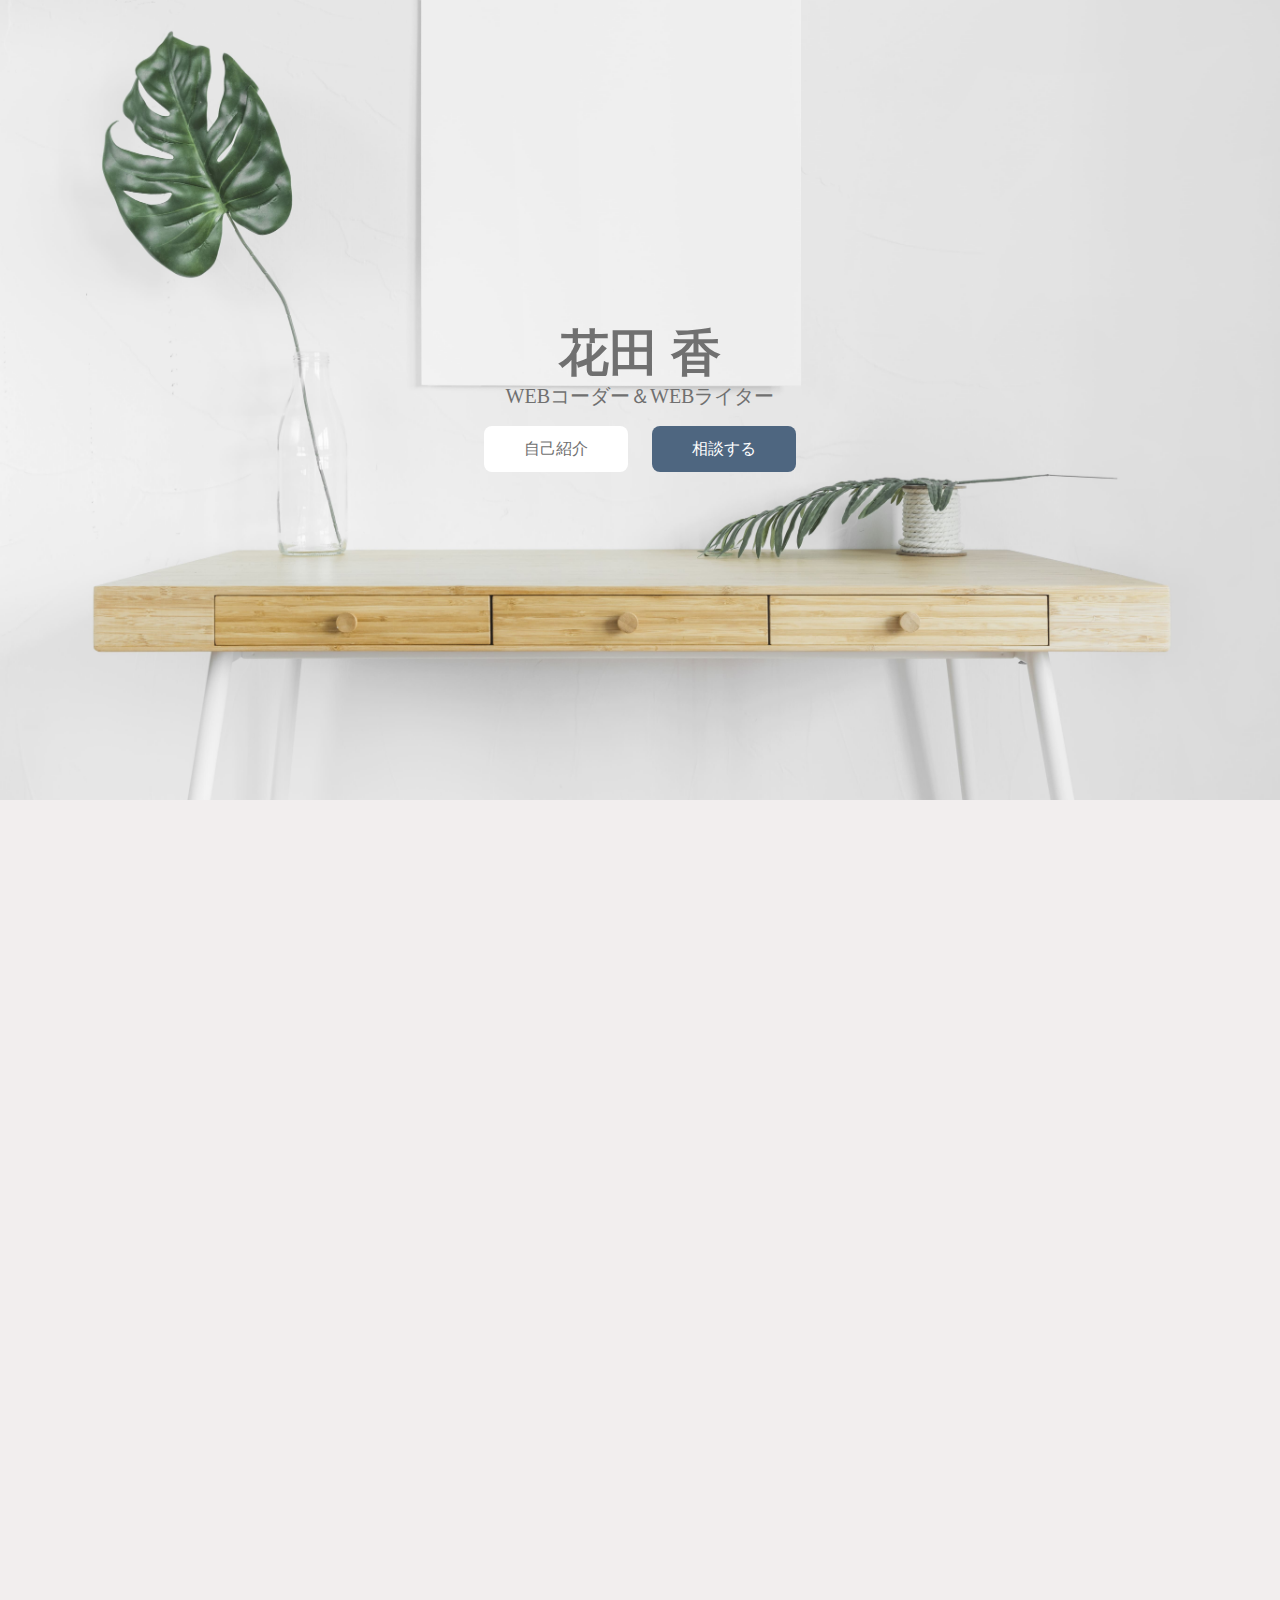
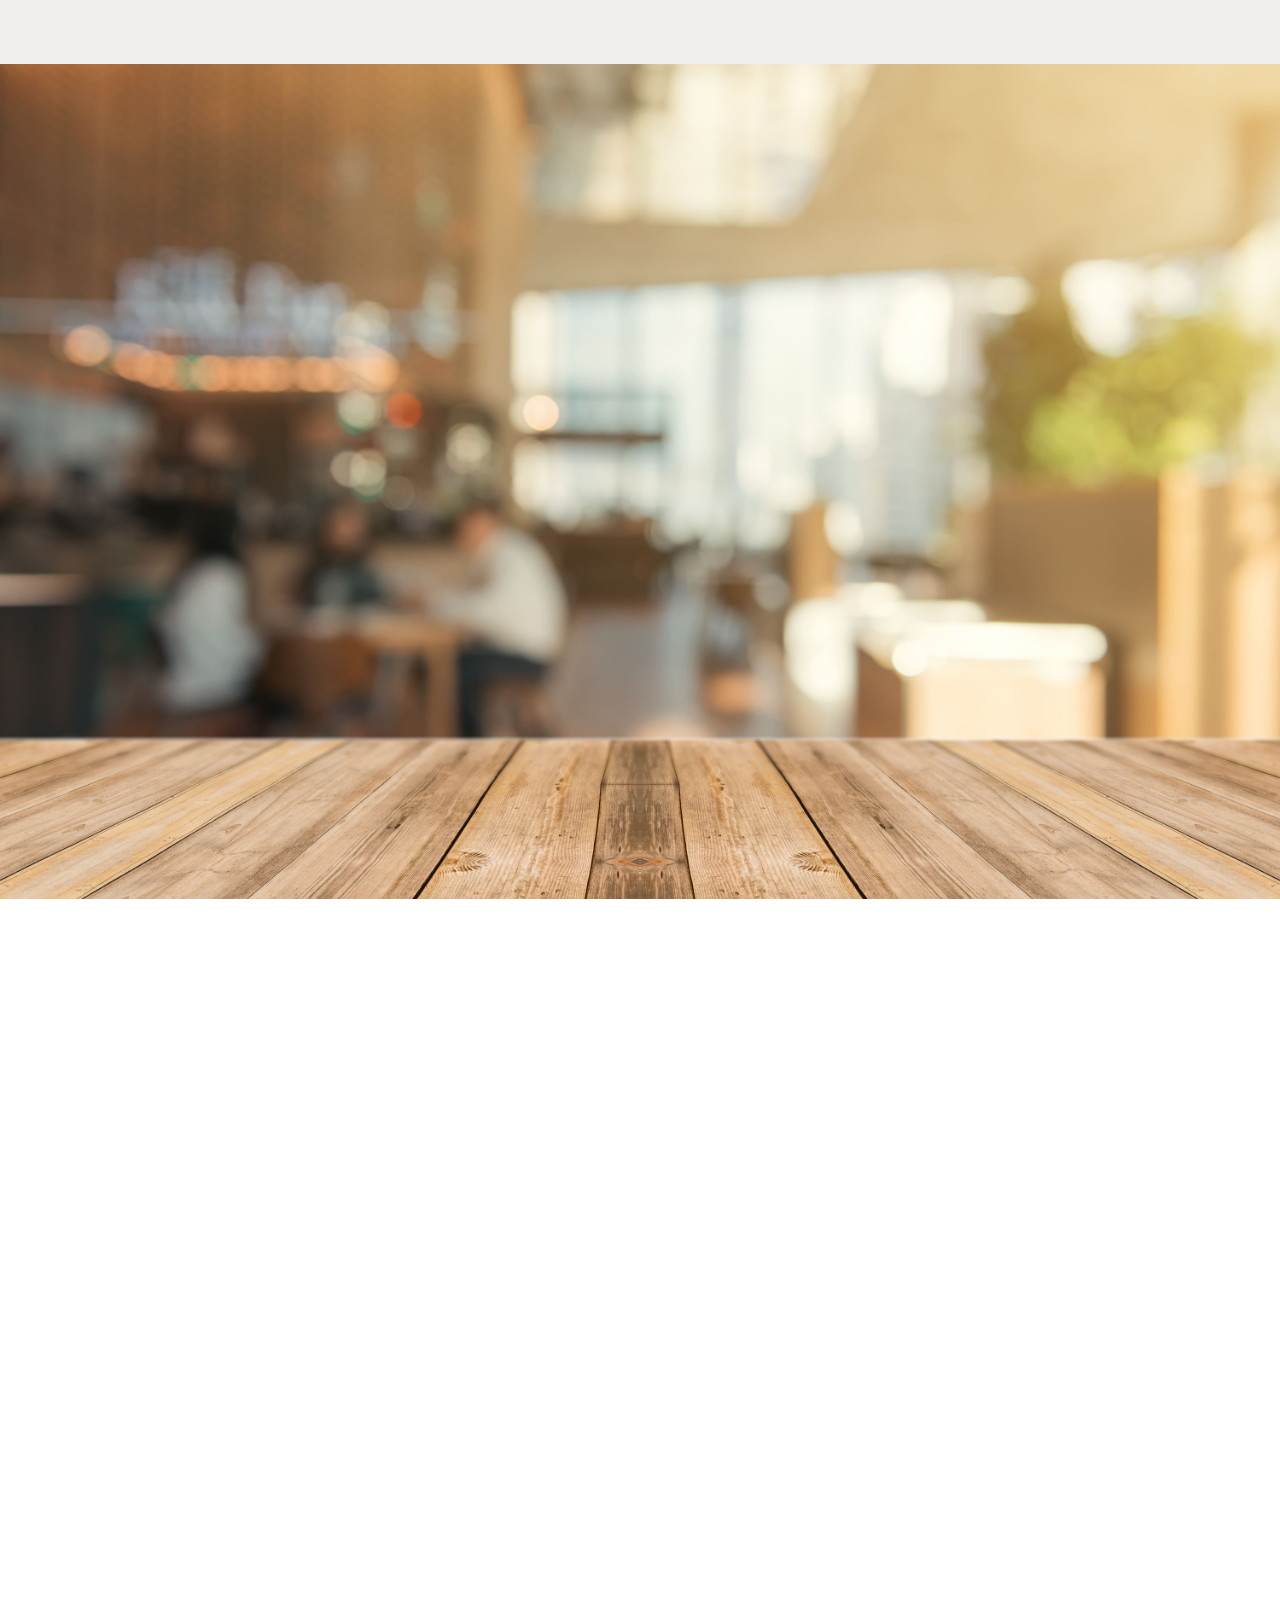
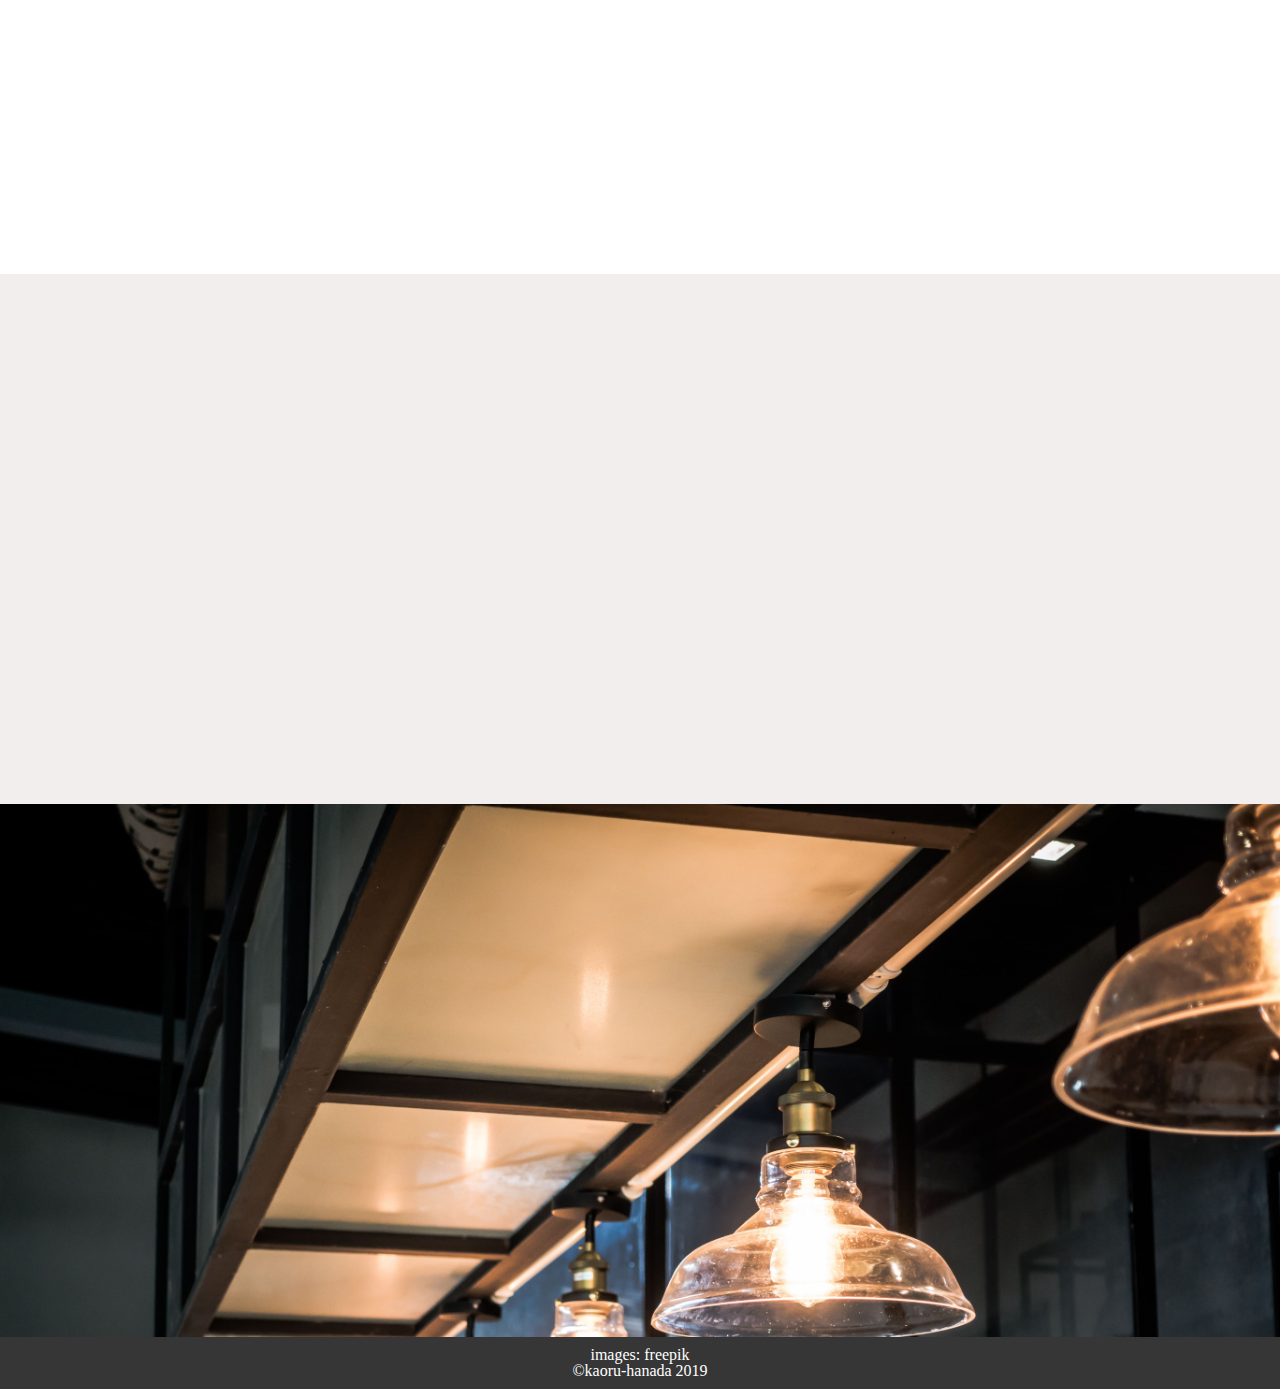
<file: index.html>
<!DOCTYPE html>
<html lang="ja">
<head>
  <meta charset="UTF-8">
  <meta name="viewport" content="width=device-width, initial-scale=1.0">
  <link rel="stylesheet" type="text/css" href="styles/style.css">
  <link rel="stylesheet" type="text/css" href="styles/style@media.css">
  <link rel="stylesheet" type="text/css" href="styles/reset.css">
  <link rel="stylesheet" type="text/css" href="styles/swiper.css">
  <link rel="stylesheet" type="text/css" href="https://use.fontawesome.com/releases/v5.8.1/css/all.css" integrity="sha384-50oBUHEmvpQ+1lW4y57PTFmhCaXp0ML5d60M1M7uH2+nqUivzIebhndOJK28anvf" crossorigin="anonymous">
  <link rel="icon" type="image/png" sizes="16x16" href="images/favicon-16x16.png">
  <script src="jQ/jquery-3.3.1.min.js"></script>
  <meta http-equiv="X-UA-Compatible" content="ie=edge">
  <title>花田香ポートフォリオサイト</title>
</head>
<body>

  <!--
  <p>制作開始:20190430</p>
  <p>HTML/CSSコーディング(portfolio以外):2019/05/01(2日/推定16h)</p>
  <p>HTML/CSSコーディング(portfolio。内容、仕上げがまだ。):2019/05/03(1日/推定2h)</p>
  <p>jQueryコーディング:2019/05/10(3日/推定18h)</p>
  <p>内容の手直し:2019/05/10(1日/推定4h)</p>



 -->

  <!--
  アイコン集
  自己紹介
  <i class="fas fa-male"></i>

  webコーディング
  <i class="fas fa-laptop-code"></i>

  レスポンシブ
  <i class="fas fa-mobile-alt"></i>

  ライティング
  <i class="fas fa-pencil-alt"></i>
 -->

  <div class="fixedMenu">
    <div class="container">
      <!-- div.fmenuCont>(div.fmenuLeft>a>h1+p)+(div.fmenuRight>ul.Flinklist>li*5>a.Flink) -->
      <div class="fmenuCont clearfix">
        <div class="fmenuLeft">
          <a href="#">
            <h1>花田 香</h1>
            <p>WEBコーダー＆WEBライター</p>
          </a>
        </div>
        <div class="fmenuRight">
          <ul class="Flinklist pc">
            <li><a href="#greet" class="Flink">自己紹介</a></li>
            <li><a href="#skills" class="Flink">スキル</a></li>
            <li><a href="#portfolio" class="Flink">ポートフォリオ</a></li>
            <li><a href="#pricesEts" class="Flink">価格・対応形態</a></li>
            <li><a href="#form" class="Flink">お問い合わせ</a></li>
          </ul>

          <div class="fRburg">
            <ul class="fRburgO">
              <!-- ↑ここにjQで「fRburgO」というクラスを
              クリックがあるごとに
              出したりしまったりさせること。 -->
              <li></li>
              <li></li>
              <li></li>
            </ul>
          </div>
          </div>


        <!-- ↑リストを左方向に並べられない！
        「リスト自体」はpositionで出来た。
        ただし、縦に並べようとすると
        どうしてもfloatが必要になる。
        leftだとリストが左に、
        rightだとリストの順番が逆になってしまう。 -->
        <!-- 結局、flexを頼ってしまった。
        flexを使ったほうが綺麗にできる。 -->
      </div>
    </div>
    <ul class="Fburglist">
      <li><a href="#greet" class="Fburg">自己紹介</a></li>
      <li><a href="#skills" class="Fburg">スキル</a></li>
      <li><a href="#portfolio" class="Fburg">ポートフォリオ</a></li>
      <li><a href="#pricesEts" class="Fburg">価格・対応形態</a></li>
      <li><a href="#form" class="Fburg">お問い合わせ</a></li>
    </ul>

  </div>

  <section class="heroTop">
    <div class="container">
      <div class="HTcont">
        <div class="topTtlwrap QD Q2">
          <h1 class="topttl">花田 香</h1>
          <p class="topSubTtl">WEBコーダー<br class="brsp">＆WEBライター</p>
        </div>
        <div class="topBtnWrap">
          <!-- ↑課題:wrap出来ていないtopBtnWrap。
          小タグの高さを取得できず、親タグの高さが0になっている状態。
          ただし、コンテンツ全体の親タグでは小タグ全体の高さを
          認識できているので、動作上は問題はない。
        小タグが浮いているものと考えたいが…。-->
        <!-- ↑解決！
            clearfixを親タグにかけていなかった！
      -->
         <!-- ↑clearfixは、floatを設定した
        タグにかけてしまいがちだが誤りだ。
        clearfixは設定した要素の
        親タグにかけるのだ！  -->

          <div class="btnwrap clearfix QD Q2">
            <a href="#greet" class="toGreet">自己紹介</a>
            <a href="#form" class="toContactForm">相談する</a></div>
        </div>
      </div>
    </div>
  </section>

  <!-- div.greet>div.container>(div.h2wrap>(h2+p))+div.greetWrap>((div.faceIcon)+(div.greetContents>dl.greetDl*3>dt.greetDt+dd.greetDd)) -->
  <section id="greet" class="greet">
    <div class="container">
      <div class="h2wrap JQ Q2">
        <h2>自己紹介</h2>
        <p>How about me</p>
      </div>
      <div class="greetWrap clearfix">
        <div class="faceIcon JQ Q2">
          <div class="FiconWrap">
            <div class="FiconBorder">
              <i class="fas fa-male"></i>
            </div>
          </div>
        </div>
        <div class="greetContents">
          <dl class="greetDl clearfix JQ Q2">
            <dt class="greetDt">自己紹介</dt>
            <dd class="greetDd">
              <p>「花田香（はなだ　かおる）」と申します。現在「就労移行支援事業所TIO神保町」で、WEBエンジニア就職に向けてHTML/CSSを始めとしたプログラミングの勉強をしております。</p>
              <p>どうぞよろしくお願いいたします。</p>
            </dd>
          </dl>
          <dl class="greetDl clearfix JQ Q2">
            <dt class="greetDt">学歴</dt>
            <dd class="greetDd">
              <p>・共栄学園高校特進コース卒業</p>
              <p>・日本大学経済学部金融公共経済学科卒業</p>
              <p>・就労移行支援事業所「TIO神保町」入所</p>
            </dd>
          </dl>
          <dl class="greetDl clearfix JQ Q2">
            <dt class="greetDt">資格</dt>
            <dd class="greetDd">
              <p>Illustrator® クリエイター能力認定試験</p>
              <p>実用英語技能検定 4級</p>
            </dd>
          </dl>
          <dl class="greetDl clearfix JQ Q2">
            <dt class="greetDt">使用ツール</dt>
            <dd class="greetDd">
              <p>テキストエディタ</p>
              <p>・atom</p>
              <p>デザインツール</p>
              <p>・adobe photoshop・adobe Illustrator</p>
              <p>・adobe XD</p>
            </dd>
          </dl>
        </div>
      </div>
    </div>
  </section>

  <!-- div.skills>div.container>(div.skillsBg(div.h2wrap>h2+p)>div.skillCont>(div.skillWrap*3>(h3.skillH3+(div.skillicon>div.iconBorder>div.icon)+div.skillDocs))) -->
  <section id="skills" class="skills">
    <div class="container">
      <div class="skillsBg JQ Q2">
        <div class="h2wrap JQ Q2">
          <h2>スキル</h2>
          <p>skills</p>
        </div>
        <div class="skillCont clearfix">
          <div class="skillWrap JQ Q2">
            <h3 class="skillH3">WEBコーディング</h3>
            <div class="skillicon">
              <div class="SiconBorder">
                <div class="Sicon">
                  <i class="fas fa-laptop-code"></i>
                </div>
              </div>
            </div>
            <div class="skillDocs">
              <p>私が主に請け負う業務はhtml/css/jqueryを用いたランディングページのコーディング案件です。</p>
              <p>提出したデザインデータを基に、インターネットで表示できるホームページに仕上げます。</p>
            </div>
          </div>
          <div class="skillWrap JQ Q2">
            <!-- skillwrapは、出現時にディレイがかかるようにしたい！ -->
            <h3 class="skillH3">レスポンシブ<br class="brpc">デザイン</h3>
            <div class="skillicon">
              <div class="SiconBorder">
                <div class="Sicon">
                  <i class="fas fa-mobile-alt"></i>
                </div>
              </div>
            </div>
            <div class="skillDocs">
              <p>今やほとんどのサイトがスマートフォンで閲覧される時代になりました。こうした時代には「レスポンシブデザイン」が必須です。</p>
              <p>スマートフォンでもきれいなデザインに仕上がるサイトを作成いたします。</p>
            </div>
          </div>
          <div class="skillWrap JQ Q2">
            <h3 class="skillH3">ライティング業務</h3>
            <div class="skillicon">
              <div class="SiconBorder">
                <div class="Sicon">
                  <i class="fas fa-pencil-alt"></i>
                </div>
              </div>
            </div>
            <div class="skillDocs">
              <p>ライティング業務も一部受け付けています。</p>
              <p>お気軽にご相談ください。</p>
            </div>
          </div>
        </div>
      </div>
    </div>
  </section>



  <!-- div.portfolio>div.container>(div.h2wrap>(h2+p))+div.slider-nextAndprev+div.pfCont -->
  <section id="portfolio" class="portfolio">
    <div class="container">
      <div class="h2wrap JQ Q2">
        <h2>ポートフォリオ</h2>
        <p>portfolio</p>
      </div>
      <div class="pfCont JQ Q2">
        <div class="swiper-container">
          <div class="swiper-wrapper">
            <div class="swiper-slide clearfix">
              <!-- ↑「swiperのボタンをスライドから外に出したい！」
              というときには、swiper-slideの中にもう一つdivで囲いを作り、
              widthを100%以下にしてmargin:auto;で中央寄せすること。
              「swiper-container>swiper-wrapper>swiper-slide」
              この3つの中に囲いは作らない事。作動しなくなるぞ。 -->
              <div class="pfslide_inner clearfix">
                <h3 class="phh3">ランディングページ<br>「omron お悩み別歯ブラシ診断」</h3>
                <div class="pfLeft clearfix">
                    <img src="images/omron_pc-forpf2.jpg" alt="kuyou">
                </div>
                <div class="pfRight">
                  <!-- h3.phh3+dl.pfdl*4>(dt+dd) -->
                  <dl class="pfdl">
                    <dt>実装機能</dt>
                    <dd>スクロール時の出現アニメーション(jQuery)</dd>
                    <dd>トップページボタン(jQuery)</dd>
                    <dd>スムーズスクロール(jQuery)</dd>
                  </dl>
                  <dl class="pfdl">
                    <dt>制作期間</dt>
                    <dd>PCレイアウト(HTML/CSSコーディングのみ): 4日</dd>
                    <dd>スマートフォン・タブレットレイアウト: 2日</dd>
                    <dd>jQueryアニメーション: 2日</dd>
                    <dd>jQueryトップページボタン・スムーズスクロール: 1日</dd>
                    <dd>計:9日</dd>
                  </dl>
                  <div class="pfLinks">
                    <a href="https://drive.google.com/open?id=1EJiV2Fg_PxUzy7v-EZnIj97G_6v62Hjz" class="pfLink toGrive"><i class="fab fa-google-drive"></i><p>スクリーンショットを見る</p></a>
                    <a href="https://github.com/kaoru-drosera/LPrep-1.omron-electricToothbrush" class="pfLink toGithub"><i class="fab fa-github"></i><p>コードを見る</p></a>
                  </div>

                </div>
              </div>
            </div>
            <div class="swiper-slide clearfix">
              <!-- ↑「swiperのボタンをスライドから外に出したい！」
              というときには、swiper-slideの中にもう一つdivで囲いを作り、
              widthを100%以下にしてmargin:auto;で中央寄せすること。
              「swiper-container>swiper-wrapper>swiper-slide」
              この3つの中に囲いは作らない事。作動しなくなるぞ。 -->
              <div class="pfslide_inner clearfix">
                <h3 class="phh3">ランディングページ<br>「お部屋『モチコム』賃貸サービス　MOCHICOM」</h3>
                <div class="pfLeft clearfix">
                    <img src="images/mckmpc-forpf2.jpg" alt="kuyou">
                </div>
                <div class="pfRight">
                  <!-- h3.phh3+dl.pfdl*4>(dt+dd) -->
                  <dl class="pfdl">
                    <dt>実装機能</dt>
                    <dd>お問い合わせフォーム(HTML/CSS)</dd>
                    <dd>フォームページへのスムーズスクロール(jQuery,hover機能未完成)</dd>
                    <dd>タブによるメニュー切り替え(jQuery)</dd>
                    <dd>アコーディオンメニュー(jQuery,未完成)</dd>
                  </dl>
                  <dl class="pfdl">
                    <dt>制作期間</dt>
                    <dd>約22日</dd>
                    <dd>制作時間:5h/日</dd>
                  </dl>
                  <div class="pfLinks">
                    <a href="https://drive.google.com/open?id=169E52qWYVWiio_1LneK9fgseDH21jFZg" class="pfLink toGrive"><i class="fab fa-google-drive"></i><p>スクリーンショットを見る</p></a>
                    <a href="https://github.com/kaoru-drosera/LPrep-1.mochicom" class="pfLink toGithub"><i class="fab fa-github"></i><p>コードを見る</p></a>
                  </div>

                </div>
              </div>
            </div>
            <div class="swiper-slide clearfix">
              <!-- ↑「swiperのボタンをスライドから外に出したい！」
              というときには、swiper-slideの中にもう一つdivで囲いを作り、
              widthを100%以下にしてmargin:auto;で中央寄せすること。
              「swiper-container>swiper-wrapper>swiper-slide」
              この3つの中に囲いは作らない事。作動しなくなるぞ。 -->
              <div class="pfslide_inner clearfix">
                <h3 class="phh3">ランディングページ<br>「0円スクール」</h3>
                <div class="pfLeft clearfix">
                    <img src="images/0yenForpf.jpg" alt="kuyou">
                </div>
                <div class="pfRight">
                  <!-- h3.phh3+dl.pfdl*4>(dt+dd) -->
                  <dl class="pfdl">
                    <dt>実装機能</dt>
                    <dd>お問い合わせフォーム(HTML/CSS)</dd>
                    <dd>ページ内リンクスムーズスクロール(jQuery,hover機能未完成)</dd>
                    <dd>ハンバーガーメニュー(jQuery)</dd>
                    <dd>プラグイン「swiper」を使用したスライダーメニュー(jQuery)</dd>
                    <dd>fixedトップページボタン(jQuery,未完成)</dd>
                  </dl>
                  <dl class="pfdl">
                    <dt>制作期間</dt>
                    <dd>約18日</dd>
                    <dd>制作時間:6h/日</dd>
                  </dl>
                  <div class="pfLinks">
                    <a href="https://drive.google.com/open?id=1J8HLUzLPL2637aANx2pUL0UTl5Oz3huy" class="pfLink toGrive"><i class="fab fa-google-drive"></i><p>スクリーンショットを見る</p></a>
                    <a href="https://github.com/kaoru-drosera/lp-rep3.0yen_school" class="pfLink toGithub"><i class="fab fa-github"></i><p>コードを見る</p></a>
                  </div>

                </div>
              </div>
            </div>
            <div class="swiper-slide clearfix">
              <!-- ↑「swiperのボタンをスライドから外に出したい！」
              というときには、swiper-slideの中にもう一つdivで囲いを作り、
              widthを100%以下にしてmargin:auto;で中央寄せすること。
              「swiper-container>swiper-wrapper>swiper-slide」
              この3つの中に囲いは作らない事。作動しなくなるぞ。 -->
              <div class="pfslide_inner clearfix">
                <h3 class="phh3">ランディングページ<br>「interview maker」</h3>
                <div class="pfLeft clearfix">
                    <img src="images/karipc-forpf2.jpg" alt="kuyou">
                </div>
                <div class="pfRight">
                  <!-- h3.phh3+dl.pfdl*4>(dt+dd) -->
                  <dl class="pfdl">
                    <dt>実装機能</dt>
                    <dd>fixedメニュー(HTML/CSS)</dd>
                    <dd>youtubeの埋め込み(HTML/CSS)</dd>
                    <dd>スクロールアップで出現するfixedメニュー(jQuery)</dd>
                    <dd>スクロールダウンで消滅するfixedメニュー(jQuery)</dd>
                    <dd>お問い合わせフォーム(HTML/CSS)</dd>
                    <dd>ページ内リンクスムーズスクロール(jQuery,hover機能未完成)</dd>
                    <dd>ハンバーガーメニュー(jQuery)</dd>
                    <dd>プラグイン「swiper」を使用したスライダーメニュー(jQuery)</dd>
                    <dd>fixedトップページボタン(jQuery,未完成)</dd>
                  </dl>
                  <dl class="pfdl">
                    <dt>制作期間</dt>
                    <dd>約23日</dd>
                    <dd>制作時間:5h/日</dd>
                  </dl>
                  <div class="pfLinks">
                    <a href="https://drive.google.com/open?id=1J8HLUzLPL2637aANx2pUL0UTl5Oz3huy" class="pfLink toGrive"><i class="fab fa-google-drive"></i><p>スクリーンショットを見る</p></a>
                    <a href="https://github.com/kaoru-drosera/lp-rep3.0yen_school" class="pfLink toGithub"><i class="fab fa-github"></i><p>コードを見る</p></a>
                  </div>

                </div>
              </div>
            </div>
            <div class="swiper-slide clearfix">
              <!-- ↑「swiperのボタンをスライドから外に出したい！」
              というときには、swiper-slideの中にもう一つdivで囲いを作り、
              widthを100%以下にしてmargin:auto;で中央寄せすること。
              「swiper-container>swiper-wrapper>swiper-slide」
              この3つの中に囲いは作らない事。作動しなくなるぞ。 -->
              <div class="pfslide_inner clearfix">
                <h3 class="phh3">このサイトについて</h3>
                <div class="pfLeft clearfix">
                    <img src="images/portfolio.png" alt="kuyou">
                </div>
                <div class="pfRight">
                  <!-- h3.phh3+dl.pfdl*4>(dt+dd) -->
                  <dl class="pfdl">
                    <dt>実装機能</dt>
                    <dd>fixedメニュー(HTML/CSS)</dd>
                    <dd>スクロールアップで出現するfixedメニュー(jQuery)</dd>
                    <dd>スクロールダウンで消滅するfixedメニュー(jQuery)</dd>
                    <dd>ハンバーガーメニュー(jQuery)</dd>
                    <dd>スクロールでのフェードイン(jQuery)</dd>
                    <dd>プラグイン「swiper」を用いたスライダー(jQuery)</dd>
                  </dl>
                  <dl class="pfdl">
                    <dt>制作期間</dt>
                    <dd>HTML/CSSコーディング(レスポンシブ含む): 3日(18h)</dd>
                    <dd>jQueryコーディング: 3日(18h)</dd>
                    <dd>内容の手直し: 1日(4h)</dd>
                    <dd>計:10日(40h)</dd>
                  </dl>
                  <div class="pfLinks">
                    <a href="https://drive.google.com/open?id=1qkwbu5IW1wtYf3mHBx9CXPQfeqiU_m5M" class="pfLink toGrive"><i class="fab fa-google-drive"></i><p>スクリーンショットを見る</p></a>
                    <a href="https://github.com/kaoru-drosera/portfolioSite" class="pfLink toGithub"><i class="fab fa-github"></i><p>コードを見る</p></a>
                  </div>

                </div>
              </div>
            </div>
            <!-- <div class="swiper-slide">
              <div class="pfLeft"></div>
              <div class="pfRight"></div>
            </div>
            <div class="swiper-slide">
              <div class="pfLeft"></div>
              <div class="pfRight"></div>
            </div>
            <div class="swiper-slide">
              <div class="pfLeft"></div>
              <div class="pfRight"></div>
            </div> -->
          </div>
          <div class="swiper-pagination"></div>
          <!-- ↑ページネーションは「サムネイル付き」にしたい！
          調べて実装したいな！ -->
          <div class="Elwrap">
            <div class="swiper-button-prev"></div>
            <div class="swiper-button-next"></div>
          </div>

        </div>
      </div>
      <div class="pfAle JQ Q2">
        <p class="pfAlert">※紹介したランディングページは</p>
        <p class="pfAlert">すべて模写になります。</p>
      </div>
    </div>
  </section>

  <!-- div.pricesEts>div.container>(div.h2wrap>(h2+p))+(table.prices>p.tableTtl+(tr*3>th+td))+(table.timeTable>p.tableTtl+(tr>tt+td)) -->
  <section id="pricesEts" class="pricesEts">
    <div class="container">
      <div class="h2wrap JQ Q2">
        <h2>価格・対応形態</h2>
        <p>price & workstyle</p>
      </div>
      <div class="tableCont">
        <div class="tableWrap">
          <table class="prices JQ Q2 clearfix" border="1">
            <caption class="tableTtl">価格</caption>
            <tr class="clearfix">
              <th>LP（ランディングページ）制作</th>
              <td>3000円</td>
            </tr>
            <tr class="clearfix">
              <th>レスポンシブLP制作</th>
              <td>6000円</td>
            </tr>
            <tr class="clearfix">
              <th>ライティング</th>
              <td>3000円/記事（5000字）</td>
            </tr>
          </table>
          <table class="timeTable JQ Q2 clearfix" border="1">
            <caption class="tableTtl">対応形態</caption>
            <tr class="clearfix">
              <th>連絡可能時間</th>
              <td>13:00~22:00</td>
            </tr>
          </table>
        </div>
      </div>
    </div>
  </section>

  <!-- div.contactForm>div.container>(div.h2wrap>(h2+p))+div.C_FormWrap>(form.C_Form>(label[for=mes]>textarea#mes[name=message])+(label[for=subm]>input#subm[name=submit type=submit value=送信])) -->
  <section id="form" class="contactForm">
    <div class="container">
      <div class="h2wrap JQ Q2">
        <h2>お問い合わせ</h2>
        <p>contact</p>
      </div>
      <div class="C_FormWrap JQ Q2">
        <form action="" class="C_Form clearfix">
          <label for="mes"><textarea name="message" id="mes" cols="30" rows="7" placeholder="コメントは現在休止中です"></textarea></label>
          <label for="subm"><input type="submit" id="subm" name="submit" value="送信"></label>
        </form>
      </div>
    </div>
  </section>

  <!-- div.copyright>div.container>p.copyright -->
  <section class="copyright">
    <!-- copyrightがスクロールできないため
    表示されないままになってしまった。 -->
    <div class="container">
      <p class="copyright">images: freepik</p>
      <p class="copyright">&copy;kaoru-hanada 2019</p>
    </div>
  </section>

<script src="jQ/swiper.js"></script>
<script src="jQ/kaoruPf+Q.js"></script>
</body>
</html>
</file>
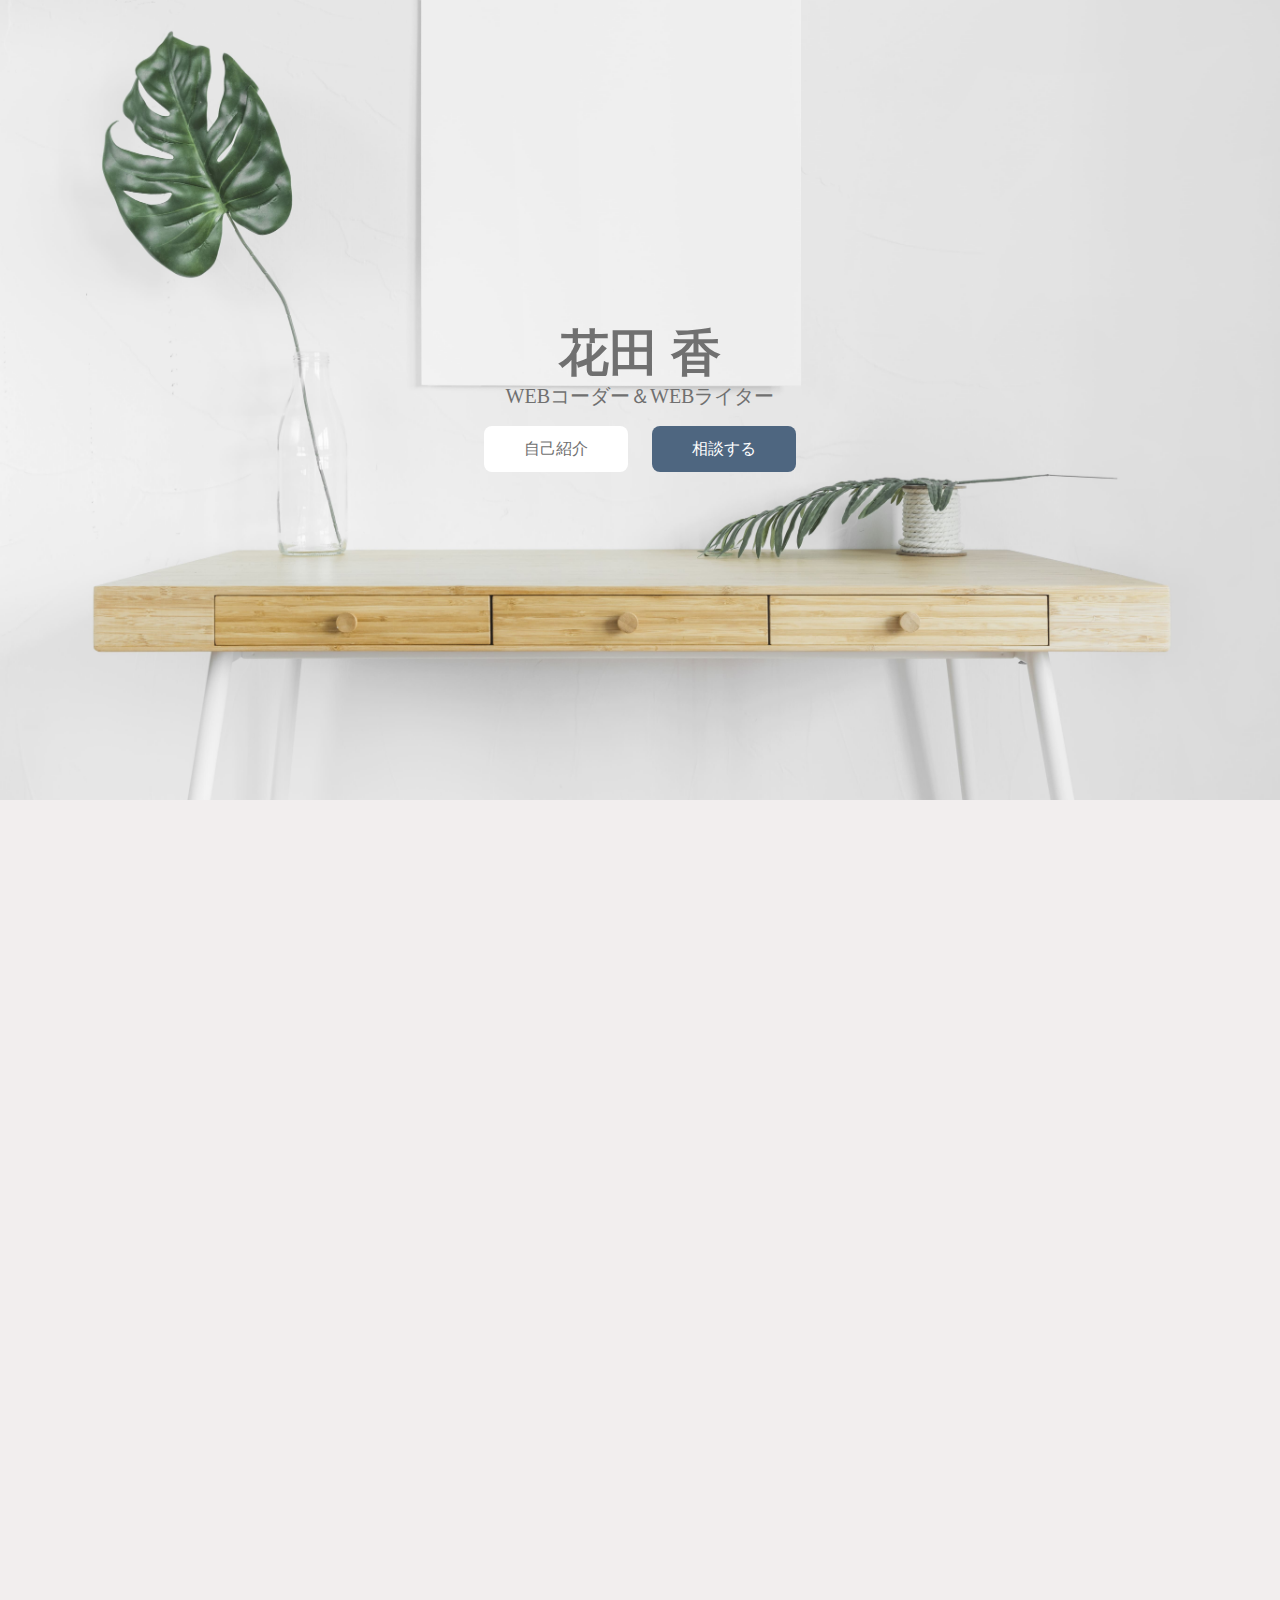
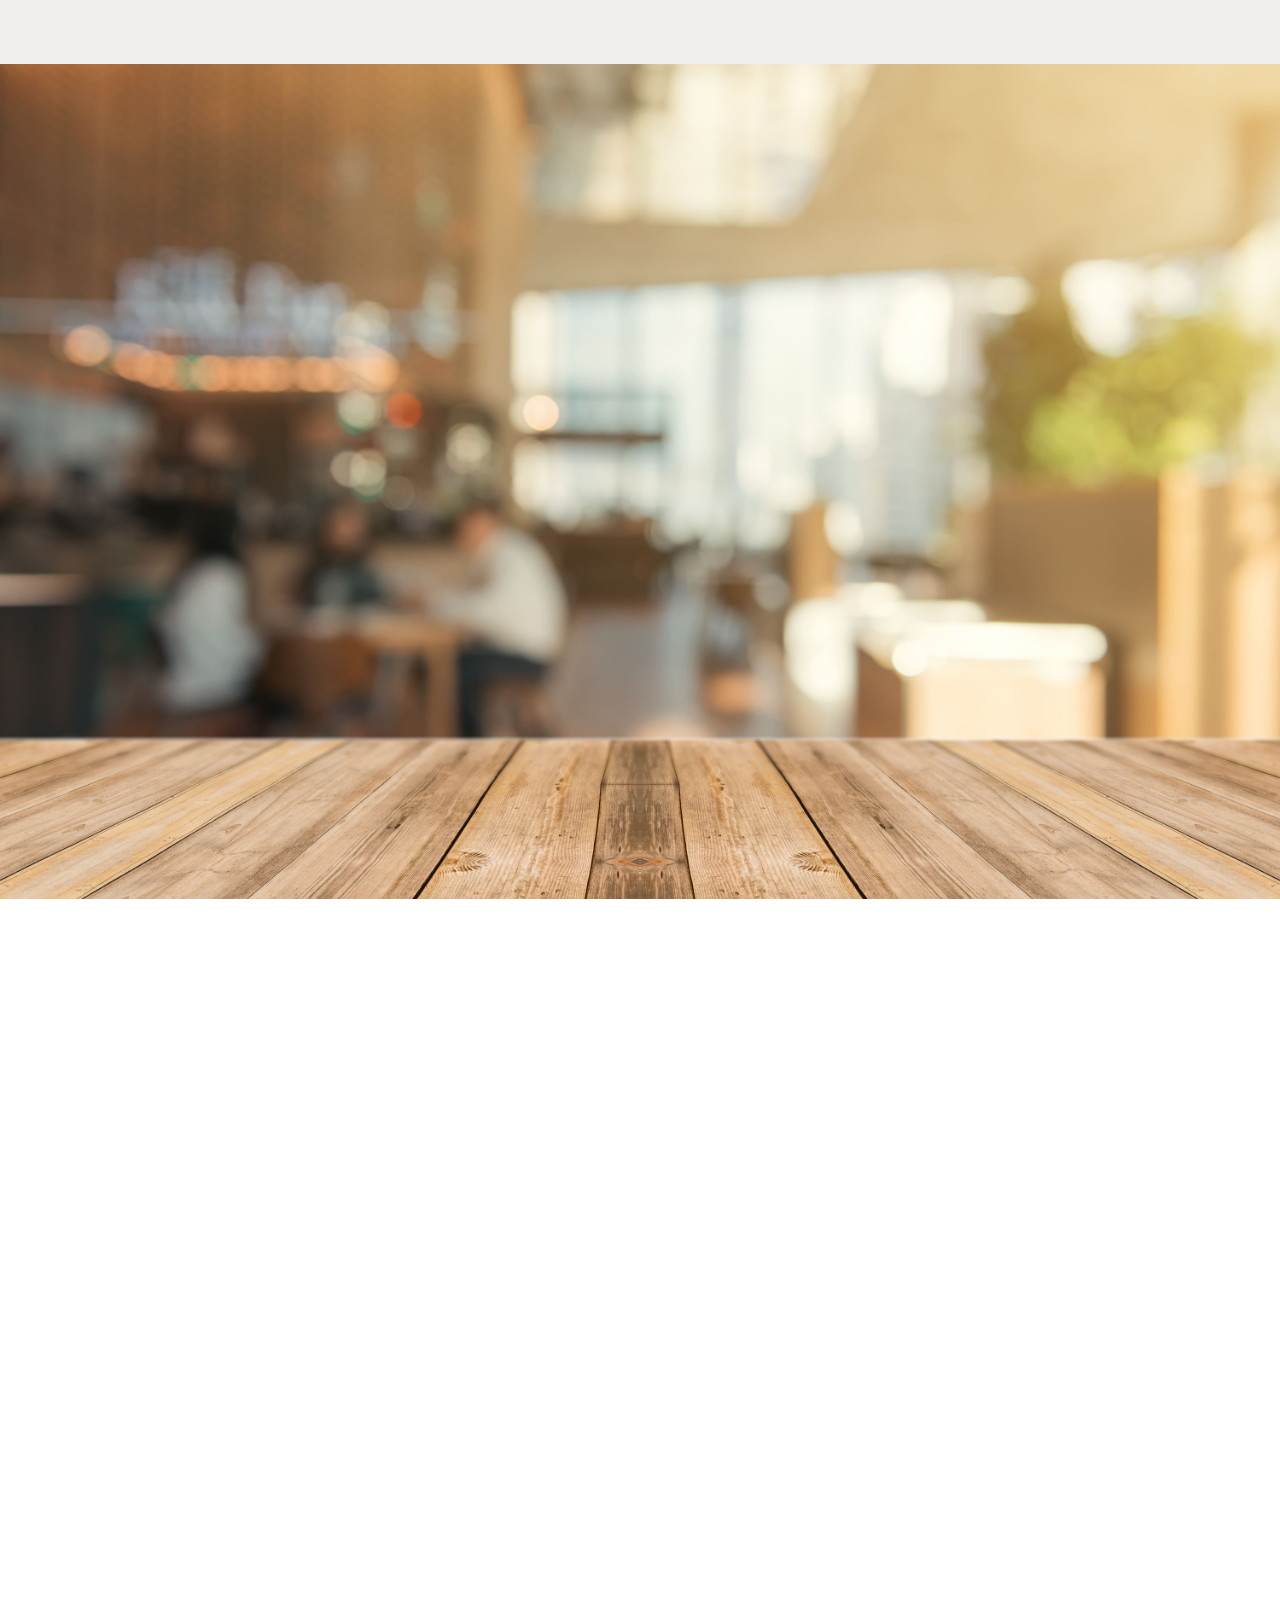
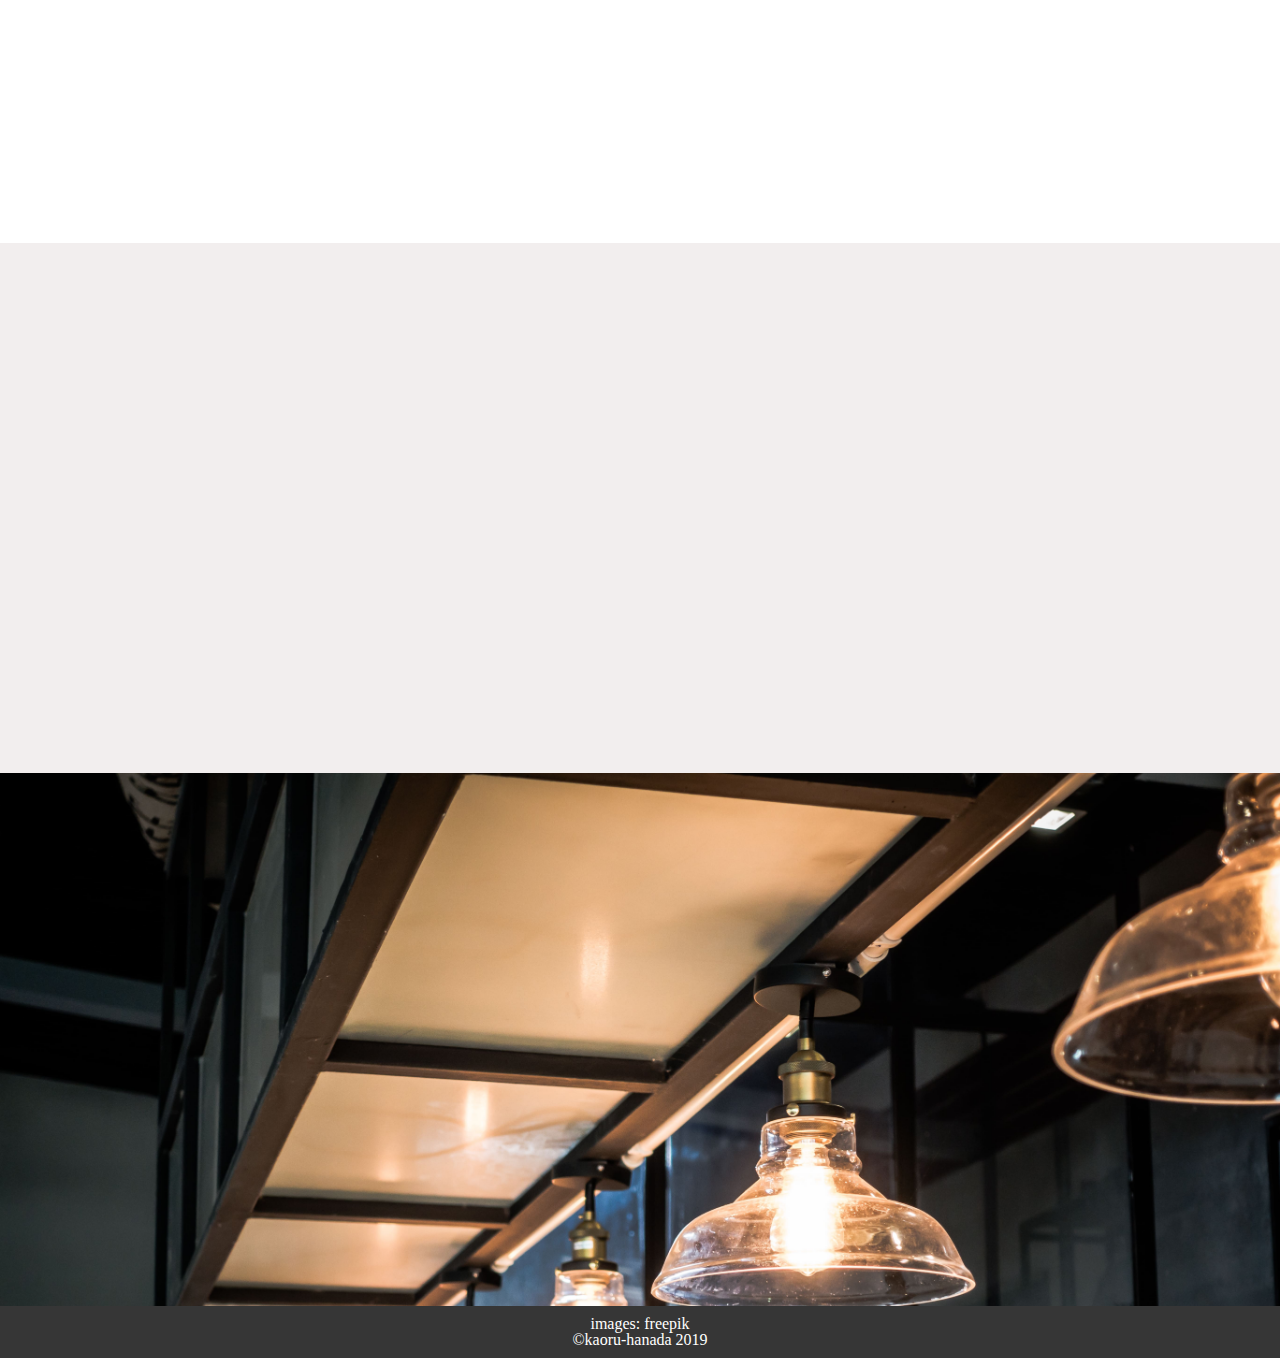
<file: index/index.html>
<!DOCTYPE html>
<html lang="ja">
<head>
  <meta charset="UTF-8">
  <meta name="viewport" content="width=device-width, initial-scale=1.0">
  <link rel="stylesheet" href="../styles/style.css">
  <link rel="stylesheet" href="../styles/style@media.css">
  <link rel="stylesheet" href="../styles/reset.css">
  <link rel="stylesheet" href="../styles/swiper.css">
  <link rel="stylesheet" href="https://use.fontawesome.com/releases/v5.8.1/css/all.css" integrity="sha384-50oBUHEmvpQ+1lW4y57PTFmhCaXp0ML5d60M1M7uH2+nqUivzIebhndOJK28anvf" crossorigin="anonymous">
  <script src="../jQ/jquery-3.3.1.min.js"></script>
  <meta http-equiv="X-UA-Compatible" content="ie=edge">
  <title>花田香ポートフォリオサイト</title>
</head>
<body>

  <!--
  <p>制作開始:20190430</p>
  <p>HTML/CSSコーディング(portfolio以外):2019/05/01(2日/推定16h)</p>
  <p>HTML/CSSコーディング(portfolio。内容、仕上げがまだ。):2019/05/03(1日/推定2h)</p>
  <p>jQueryコーディング:2019/05/10(3日/推定18h)</p>
  <p>内容の手直し:2019/05/10(1日/推定4h)</p>



 -->

  <!--
  アイコン集
  自己紹介
  <i class="fas fa-male"></i>

  webコーディング
  <i class="fas fa-laptop-code"></i>

  レスポンシブ
  <i class="fas fa-mobile-alt"></i>

  ライティング
  <i class="fas fa-pencil-alt"></i>
 -->

  <div class="fixedMenu">
    <div class="container">
      <!-- div.fmenuCont>(div.fmenuLeft>a>h1+p)+(div.fmenuRight>ul.Flinklist>li*5>a.Flink) -->
      <div class="fmenuCont clearfix">
        <div class="fmenuLeft">
          <a href="#">
            <h1>花田 香</h1>
            <p>WEBコーダー＆WEBライター</p>
          </a>
        </div>
        <div class="fmenuRight">
          <ul class="Flinklist pc">
            <li><a href="#greet" class="Flink">自己紹介</a></li>
            <li><a href="#skills" class="Flink">スキル</a></li>
            <li><a href="#portfolio" class="Flink">ポートフォリオ</a></li>
            <li><a href="#pricesEts" class="Flink">価格・対応形態</a></li>
            <li><a href="#form" class="Flink">お問い合わせ</a></li>
          </ul>

          <div class="fRburg">
            <ul class="fRburgO">
              <!-- ↑ここにjQで「fRburgO」というクラスを
              クリックがあるごとに
              出したりしまったりさせること。 -->
              <li></li>
              <li></li>
              <li></li>
            </ul>
          </div>
          </div>


        <!-- ↑リストを左方向に並べられない！
        「リスト自体」はpositionで出来た。
        ただし、縦に並べようとすると
        どうしてもfloatが必要になる。
        leftだとリストが左に、
        rightだとリストの順番が逆になってしまう。 -->
        <!-- 結局、flexを頼ってしまった。
        flexを使ったほうが綺麗にできる。 -->
      </div>
    </div>
    <ul class="Fburglist">
      <li><a href="#greet" class="Fburg">自己紹介</a></li>
      <li><a href="#skills" class="Fburg">スキル</a></li>
      <li><a href="#portfolio" class="Fburg">ポートフォリオ</a></li>
      <li><a href="#pricesEts" class="Fburg">価格・対応形態</a></li>
      <li><a href="#form" class="Fburg">お問い合わせ</a></li>
    </ul>

  </div>

  <section class="heroTop">
    <div class="container">
      <div class="HTcont">
        <div class="topTtlwrap QD Q2">
          <h1 class="topttl">花田 香</h1>
          <p class="topSubTtl">WEBコーダー<br class="brsp">＆WEBライター</p>
        </div>
        <div class="topBtnWrap">
          <!-- ↑課題:wrap出来ていないtopBtnWrap。
          小タグの高さを取得できず、親タグの高さが0になっている状態。
          ただし、コンテンツ全体の親タグでは小タグ全体の高さを
          認識できているので、動作上は問題はない。
        小タグが浮いているものと考えたいが…。-->
        <!-- ↑解決！
            clearfixを親タグにかけていなかった！
      -->
         <!-- ↑clearfixは、floatを設定した
        タグにかけてしまいがちだが誤りだ。
        clearfixは設定した要素の
        親タグにかけるのだ！  -->

          <div class="btnwrap clearfix QD Q2">
            <a href="#greet" class="toGreet">自己紹介</a>
            <a href="#form" class="toContactForm">相談する</a></div>
        </div>
      </div>
    </div>
  </section>

  <!-- div.greet>div.container>(div.h2wrap>(h2+p))+div.greetWrap>((div.faceIcon)+(div.greetContents>dl.greetDl*3>dt.greetDt+dd.greetDd)) -->
  <section id="greet" class="greet">
    <div class="container">
      <div class="h2wrap JQ Q2">
        <h2>自己紹介</h2>
        <p>How about me</p>
      </div>
      <div class="greetWrap clearfix">
        <div class="faceIcon JQ Q2">
          <div class="FiconWrap">
            <div class="FiconBorder">
              <i class="fas fa-male"></i>
            </div>
          </div>
        </div>
        <div class="greetContents">
          <dl class="greetDl clearfix JQ Q2">
            <dt class="greetDt">自己紹介</dt>
            <dd class="greetDd">
              <p>「花田香（はなだ　かおる）」と申します。現在「就労移行支援事業所TIO神保町」で、WEBエンジニア就職に向けてHTML/CSSを始めとしたプログラミングの勉強をしております。</p>
              <p>どうぞよろしくお願いいたします。</p>
            </dd>
          </dl>
          <dl class="greetDl clearfix JQ Q2">
            <dt class="greetDt">学歴</dt>
            <dd class="greetDd">
              <p>・共栄学園高校特進コース卒業</p>
              <p>・日本大学経済学部金融公共経済学科卒業</p>
              <p>・就労移行支援事業所「TIO神保町」入所</p>
            </dd>
          </dl>
          <dl class="greetDl clearfix JQ Q2">
            <dt class="greetDt">資格</dt>
            <dd class="greetDd">
              <p>Illustrator® クリエイター能力認定試験</p>
              <p>実用英語技能検定 4級</p>
            </dd>
          </dl>
          <dl class="greetDl clearfix JQ Q2">
            <dt class="greetDt">使用ツール</dt>
            <dd class="greetDd">
              <p>テキストエディタ</p>
              <p>・atom</p>
              <p>デザインツール</p>
              <p>・adobe photoshop・adobe Illustrator</p>
              <p>・adobe XD</p>
            </dd>
          </dl>
        </div>
      </div>
    </div>
  </section>

  <!-- div.skills>div.container>(div.skillsBg(div.h2wrap>h2+p)>div.skillCont>(div.skillWrap*3>(h3.skillH3+(div.skillicon>div.iconBorder>div.icon)+div.skillDocs))) -->
  <section id="skills" class="skills">
    <div class="container">
      <div class="skillsBg JQ Q2">
        <div class="h2wrap JQ Q2">
          <h2>スキル</h2>
          <p>skills</p>
        </div>
        <div class="skillCont clearfix">
          <div class="skillWrap JQ Q2">
            <h3 class="skillH3">WEBコーディング</h3>
            <div class="skillicon">
              <div class="SiconBorder">
                <div class="Sicon">
                  <i class="fas fa-laptop-code"></i>
                </div>
              </div>
            </div>
            <div class="skillDocs">
              <p>私が主に請け負う業務はhtml/css/jqueryを用いたランディングページのコーディング案件です。</p>
              <p>提出したデザインデータを基に、インターネットで表示できるホームページに仕上げます。</p>
            </div>
          </div>
          <div class="skillWrap JQ Q2">
            <!-- skillwrapは、出現時にディレイがかかるようにしたい！ -->
            <h3 class="skillH3">レスポンシブ<br class="brpc">デザイン</h3>
            <div class="skillicon">
              <div class="SiconBorder">
                <div class="Sicon">
                  <i class="fas fa-mobile-alt"></i>
                </div>
              </div>
            </div>
            <div class="skillDocs">
              <p>今やほとんどのサイトがスマートフォンで閲覧される時代になりました。こうした時代には「レスポンシブデザイン」が必須です。</p>
              <p>スマートフォンでもきれいなデザインに仕上がるサイトを作成いたします。</p>
            </div>
          </div>
          <div class="skillWrap JQ Q2">
            <h3 class="skillH3">ライティング業務</h3>
            <div class="skillicon">
              <div class="SiconBorder">
                <div class="Sicon">
                  <i class="fas fa-pencil-alt"></i>
                </div>
              </div>
            </div>
            <div class="skillDocs">
              <p>ライティング業務も一部受け付けています。</p>
              <p>お気軽にご相談ください。</p>
            </div>
          </div>
        </div>
      </div>
    </div>
  </section>



  <!-- div.portfolio>div.container>(div.h2wrap>(h2+p))+div.slider-nextAndprev+div.pfCont -->
  <section id="portfolio" class="portfolio">
    <div class="container">
      <div class="h2wrap JQ Q2">
        <h2>ポートフォリオ</h2>
        <p>portfolio</p>
      </div>
      <div class="pfCont JQ Q2">
        <div class="swiper-container">
          <div class="swiper-wrapper">
            <div class="swiper-slide clearfix">
              <!-- ↑「swiperのボタンをスライドから外に出したい！」
              というときには、swiper-slideの中にもう一つdivで囲いを作り、
              widthを100%以下にしてmargin:auto;で中央寄せすること。
              「swiper-container>swiper-wrapper>swiper-slide」
              この3つの中に囲いは作らない事。作動しなくなるぞ。 -->
              <div class="pfslide_inner clearfix">
                <h3 class="phh3">ランディングページ<br>「omron お悩み別歯ブラシ診断」</h3>
                <div class="pfLeft clearfix">
                    <img src="../images/ポートフォリオ用オムロンpc-2.png" alt="kuyou">
                </div>
                <div class="pfRight">
                  <!-- h3.phh3+dl.pfdl*4>(dt+dd) -->
                  <dl class="pfdl">
                    <dt>実装機能</dt>
                    <dd>スクロール時の出現アニメーション(jQuery)</dd>
                    <dd>トップページボタン(jQuery)</dd>
                    <dd>スムーズスクロール(jQuery)</dd>
                  </dl>
                  <dl class="pfdl">
                    <dt>制作期間</dt>
                    <dd>PCレイアウト(HTML/CSSコーディングのみ): 4日</dd>
                    <dd>スマートフォン・タブレットレイアウト: 2日</dd>
                    <dd>jQueryアニメーション: 2日</dd>
                    <dd>jQueryトップページボタン・スムーズスクロール: 1日</dd>
                    <dd>計:9日</dd>
                  </dl>
                  <div class="pfLinks">
                    <a href="https://drive.google.com/open?id=1EJiV2Fg_PxUzy7v-EZnIj97G_6v62Hjz" class="pfLink toGrive"><i class="fab fa-google-drive"></i><p>スクリーンショットを見る</p></a>
                    <a href="https://github.com/kaoru-drosera/LPrep-1.omron-electricToothbrush" class="pfLink toGithub"><i class="fab fa-github"></i><p>コードを見る</p></a>
                  </div>

                </div>
              </div>
            </div>
            <div class="swiper-slide clearfix">
              <!-- ↑「swiperのボタンをスライドから外に出したい！」
              というときには、swiper-slideの中にもう一つdivで囲いを作り、
              widthを100%以下にしてmargin:auto;で中央寄せすること。
              「swiper-container>swiper-wrapper>swiper-slide」
              この3つの中に囲いは作らない事。作動しなくなるぞ。 -->
              <div class="pfslide_inner clearfix">
                <h3 class="phh3">ランディングページ<br>「お部屋『モチコム』賃貸サービス　MOCHICOM」</h3>
                <div class="pfLeft clearfix">
                    <img src="../images/ポートフォリオ用モチコムpc-2.png" alt="kuyou">
                </div>
                <div class="pfRight">
                  <!-- h3.phh3+dl.pfdl*4>(dt+dd) -->
                  <dl class="pfdl">
                    <dt>実装機能</dt>
                    <dd>お問い合わせフォーム(HTML/CSS)</dd>
                    <dd>フォームページへのスムーズスクロール(jQuery,hover機能未完成)</dd>
                    <dd>タブによるメニュー切り替え(jQuery)</dd>
                    <dd>アコーディオンメニュー(jQuery,未完成)</dd>
                  </dl>
                  <dl class="pfdl">
                    <dt>制作期間</dt>
                    <dd>約22日</dd>
                    <dd>制作時間:5h/日</dd>
                  </dl>
                  <div class="pfLinks">
                    <a href="https://drive.google.com/open?id=169E52qWYVWiio_1LneK9fgseDH21jFZg" class="pfLink toGrive"><i class="fab fa-google-drive"></i><p>スクリーンショットを見る</p></a>
                    <a href="https://github.com/kaoru-drosera/LPrep-1.mochicom" class="pfLink toGithub"><i class="fab fa-github"></i><p>コードを見る</p></a>
                  </div>

                </div>
              </div>
            </div>
            <div class="swiper-slide clearfix">
              <!-- ↑「swiperのボタンをスライドから外に出したい！」
              というときには、swiper-slideの中にもう一つdivで囲いを作り、
              widthを100%以下にしてmargin:auto;で中央寄せすること。
              「swiper-container>swiper-wrapper>swiper-slide」
              この3つの中に囲いは作らない事。作動しなくなるぞ。 -->
              <div class="pfslide_inner clearfix">
                <h3 class="phh3">ランディングページ<br>「0円スクール」</h3>
                <div class="pfLeft clearfix">
                    <img src="../images/5075.jpg" alt="kuyou">
                </div>
                <div class="pfRight">
                  <!-- h3.phh3+dl.pfdl*4>(dt+dd) -->
                  <dl class="pfdl">
                    <dt>実装機能</dt>
                    <dd>お問い合わせフォーム(HTML/CSS)</dd>
                    <dd>ページ内リンクスムーズスクロール(jQuery,hover機能未完成)</dd>
                    <dd>ハンバーガーメニュー(jQuery)</dd>
                    <dd>プラグイン「swiper」を使用したスライダーメニュー(jQuery)</dd>
                    <dd>fixedトップページボタン(jQuery,未完成)</dd>
                  </dl>
                  <dl class="pfdl">
                    <dt>制作期間</dt>
                    <dd>約18日</dd>
                    <dd>制作時間:6h/日</dd>
                  </dl>
                  <div class="pfLinks">
                    <a href="https://drive.google.com/open?id=1J8HLUzLPL2637aANx2pUL0UTl5Oz3huy" class="pfLink toGrive"><i class="fab fa-google-drive"></i><p>スクリーンショットを見る</p></a>
                    <a href="https://github.com/kaoru-drosera/lp-rep3.0yen_school" class="pfLink toGithub"><i class="fab fa-github"></i><p>コードを見る</p></a>
                  </div>

                </div>
              </div>
            </div>
            <div class="swiper-slide clearfix">
              <!-- ↑「swiperのボタンをスライドから外に出したい！」
              というときには、swiper-slideの中にもう一つdivで囲いを作り、
              widthを100%以下にしてmargin:auto;で中央寄せすること。
              「swiper-container>swiper-wrapper>swiper-slide」
              この3つの中に囲いは作らない事。作動しなくなるぞ。 -->
              <div class="pfslide_inner clearfix">
                <h3 class="phh3">ランディングページ<br>「interview maker」</h3>
                <div class="pfLeft clearfix">
                    <img src="../images/ポートフォリオ用karipc-2.png" alt="kuyou">
                </div>
                <div class="pfRight">
                  <!-- h3.phh3+dl.pfdl*4>(dt+dd) -->
                  <dl class="pfdl">
                    <dt>実装機能</dt>
                    <dd>fixedメニュー(HTML/CSS)</dd>
                    <dd>youtubeの埋め込み(HTML/CSS)</dd>
                    <dd>スクロールアップで出現するfixedメニュー(jQuery)</dd>
                    <dd>スクロールダウンで消滅するfixedメニュー(jQuery)</dd>
                    <dd>スライドダウン式ハンバーガーメニュー(jQuery)</dd>
                    <dd>スクロールでのフェードイン(jQuery)</dd>
                    <dd>プラグイン「swiper」を用いたスライダー(jQuery)</dd>
                  </dl>
                  <dl class="pfdl">
                    <dt>制作期間</dt>
                    <dd>HTML/CSSコーディング(レスポンシブ含む): 19日</dd>
                    <dd>jQueryコーディング: 4日</dd>
                    <dd>計:33日</dd>
                  </dl>
                  <div class="pfLinks">
                    <a href="https://drive.google.com/open?id=1vE0jA0kgukJSsM3FmzZCQQqQUXUa2wxJ" class="pfLink toGrive"><i class="fab fa-google-drive"></i><p>スクリーンショットを見る</p></a>
                    <a href="https://github.com/kaoru-drosera/LP_rep4.kari" class="pfLink toGithub"><i class="fab fa-github"></i><p>コードを見る</p></a>
                  </div>

                </div>
              </div>
            </div>
            <!-- <div class="swiper-slide">
              <div class="pfLeft"></div>
              <div class="pfRight"></div>
            </div>
            <div class="swiper-slide">
              <div class="pfLeft"></div>
              <div class="pfRight"></div>
            </div>
            <div class="swiper-slide">
              <div class="pfLeft"></div>
              <div class="pfRight"></div>
            </div> -->
          </div>
          <div class="swiper-pagination"></div>
          <!-- ↑ページネーションは「サムネイル付き」にしたい！
          調べて実装したいな！ -->
          <div class="Elwrap">
            <div class="swiper-button-prev"></div>
            <div class="swiper-button-next"></div>
          </div>

        </div>
      </div>
      <div class="pfAle JQ Q2">
        <p class="pfAlert">※紹介したランディングページは</p>
        <p class="pfAlert">すべて模写になります。</p>
      </div>
    </div>
  </section>

  <!-- div.pricesEts>div.container>(div.h2wrap>(h2+p))+(table.prices>p.tableTtl+(tr*3>th+td))+(table.timeTable>p.tableTtl+(tr>tt+td)) -->
  <section id="pricesEts" class="pricesEts">
    <div class="container">
      <div class="h2wrap JQ Q2">
        <h2>価格・対応形態</h2>
        <p>price & workstyle</p>
      </div>
      <div class="tableCont">
        <div class="tableWrap">
          <table class="prices JQ Q2 clearfix" border="1">
            <caption class="tableTtl">価格</caption>
            <tr class="clearfix">
              <th>LP（ランディングページ）制作</th>
              <td>3000円</td>
            </tr>
            <tr class="clearfix">
              <th>レスポンシブLP制作</th>
              <td>6000円</td>
            </tr>
            <tr class="clearfix">
              <th>ライティング</th>
              <td>3000円/記事（5000字）</td>
            </tr>
          </table>
          <table class="timeTable JQ Q2 clearfix" border="1">
            <caption class="tableTtl">対応形態</caption>
            <tr class="clearfix">
              <th>連絡可能時間</th>
              <td>13:00~22:00</td>
            </tr>
          </table>
        </div>
      </div>
    </div>
  </section>

  <!-- div.contactForm>div.container>(div.h2wrap>(h2+p))+div.C_FormWrap>(form.C_Form>(label[for=mes]>textarea#mes[name=message])+(label[for=subm]>input#subm[name=submit type=submit value=送信])) -->
  <section id="form" class="contactForm">
    <div class="container">
      <div class="h2wrap JQ Q2">
        <h2>お問い合わせ</h2>
        <p>contact</p>
      </div>
      <div class="C_FormWrap JQ Q2">
        <form action="" class="C_Form clearfix">
          <label for="mes"><textarea name="message" id="mes" cols="30" rows="7" placeholder="コメントは現在休止中です"></textarea></label>
          <label for="subm"><input type="submit" id="subm" name="submit" value="送信"></label>
        </form>
      </div>
    </div>
  </section>

  <!-- div.copyright>div.container>p.copyright -->
  <section class="copyright">
    <!-- copyrightがスクロールできないため
    表示されないままになってしまった。 -->
    <div class="container">
      <p class="copyright">images: freepik</p>
      <p class="copyright">&copy;kaoru-hanada 2019</p>
    </div>
  </section>

<script src="../jQ/swiper.js"></script>
<script src="../jQ/kaoruPf+Q.js"></script>
</body>
</html>
</file>
<file: styles/style.css>
/* 全体設定 */
*,*::after,*::before{
  margin: 0;
  padding: 0;
  box-sizing: border-box ;
}
body{
  font-family: Georgia,游明朝,"Yu Mincho",YuMincho,"Hiragino Mincho ProN",HGS明朝E,メイリオ,Meiryo,serif;
  color: #707070;
}
li{
  list-style: none;
}
a{
  text-decoration: none;
}
/* 全体設定ここまで */

/* 基本的な設定 */
.pc{
  display: block;
}
.ssp{
  display: none;
}
.sp{
  display: none;
}
.brsp{
  display: none;
}
.container{
  margin: 0 auto;
  padding: 75px 40px;
  max-width: 900px;
  text-align: center;

  /*　↑ containerには、
  margin横のautoと
  text-alignのcenterだけは
  忘れてはならない。 */

  /* min-width: 800px; */
  /* ↑containerにmin-witdhは
  設定しない方がいいかも。
  「containerがbody要素から
  はみ出てしまう」という
  バグの原因になってしまった。 */

}
.clearfix::after{
  content: "";
  clear: both;
  display: block;
  /* ↑clearfixは、floatを設定した
  タグにかけてしまいがちだが誤りだ。
  clearfixは設定した要素の
  親タグにかけるのだ！ */
}
.h2wrap h2,
.topttl{
  font-size: 50px;
}
.h2wrap p,
.topSubTtl{
  font-size: 20px;
}
/* 基本的な設定ここまで */

/* jQuery動作設定 */

  /* 読み込み時すぐにJQ発動 */
  /* JF Q2 */
  .JF{
    opacity: 0;
    transition: .8s;
    transform: translate(0,2vh);
  }
  .JF.fire{
    opacity: 1;
    transform: none;
  }

  /* 読み込み時すぐにJQ発動ここまで */

  /* 下からふわっと登場 */
  /* JQ Q2 */
  .Q2{
    opacity: 0;
    transition: .5s;
    transform: translate(0,2vh);
  }
  .Q2.fire{
    opacity: 1;
    transform: none;
  }
  /* 下からふわっと登場ここまで */

  /* 遅れて連続登場 */
  /* JQ QD */
  .QD{
    opacity: 0;
    transition: 1s;
    transform: translate(0,2vh);
  }
  .QD.fire{
    opacity: 1;
    transform: none;
  }
  /* 遅れて連続登場ここまで */

  /* コピーライト用 */
  /* JQ Q1 */
  .QE{
    opacity: 0;
    transition: .5s;
  }
  .QE.fire{
    opacity: 1;
  }

  /* コピーライト用ここまで */


/* jQuery動作設定ここまで */

/* fixedメニュー */

.fixedMenu{
  height: 70px;
  width: 100%;
  position: fixed;
  z-index: 999;
  background-color: #13043E;
}
.fixedMenu .container{
  padding: 0px 40px;
}
.fixedMenu a{
  color: #fff;
}
.fmenuCont{
  position: relative;
  height: 70px;
}
.fmenuLeft{
  position: absolute;
  top: 50%;
  left: 0;
  transform: translate(0,-50%);
  text-align: left;
}
.fmenuLeft h1{
  font-size: 30px;
}
.fmenuLeft p{
  padding-top: 5px;
  font-size: 12px;
}
.fmenuRight{
  width: 75%;
  max-width: 800px;
  position: absolute;
  top: 50%;
  right: 0;
  transform: translate(0,-50%);
}
.Flinklist{
  width: 100%;
  position: absolute;
  top: 50%;
  right: 0;
  transform: translate(0,-50%);
  display: -webkit-flex;
  display: -ms-flex;
  display: flex;
  justify-content:space-between;

}
.fmenuRight li{
  margin-left: 2%;
  display: block;
}
.fmenuRight a{
  padding: 22px 0;
  display: block;
}
.fRburg{
  display: none;
}
.Fburglist{
  display: none;
}

/* fixedメニューここまで */

/* ヒーロートップ */

.heroTop{
  background: url("../images/431138-PE6FWY-817.jpg") no-repeat;
  -webkit-background-size: cover;
  background-size: cover;
  height: 800px;
  overflow: hidden;
}
.heroTop .container{
  height: 100%;
  position: relative;
}
.HTcont{
  position: absolute;
  top:50%;
  left: 50%;
  transform: translate(-50%,-50%);
}
.topTtlwrap p{
  padding-top: 8px;
}
.topBtnWrap{
  padding-top: 20px;
}
.topBtnWrap a{
  padding: 15px 40px;
  margin: 0 10px;
  border-radius: 8px;
  display: inline-block;
  /* a要素でボタンを作る時、
  「ボタンの親タグにpaddingが効かない！」
  と感じたら、ボタン自体のタグに
  「display: inline-block;」
  を入れてみよう。 */
}
.toGreet{
  background-color: #fff;
  color: #707070;
}
.toContactForm{
  background-color: #4E6680;
  color: #fff;
}


/* ヒーロートップここまで */

/* 自己紹介 */

.greet,
.pricesEts{
  background-color: #F2EEEE;
  overflow: hidden;
}
.faceIcon,
.greetContents{
  width: 50%;
}
.faceIcon{
  float: left;
  height: auto;
  padding: 30px;
}
.greetContents{
  float: right;
}
.FiconBorder{
  margin: auto;
  width: 270px;
  height: 270px;
  border: 5px solid #707070;
  border-radius: 50%;
}
.FiconWrap{
  margin: 20px 0 0;
}
.FiconWrap i{
  font-size: 230px;
  margin: 15px 0 0;
  color: #707070;
  display: block;
}
.greetContents{
  padding: 22px;
}
.greetDl{
  padding: 11px 0;
  text-align: left;
}
.greetDt{
  font-size: 28px;
  padding-bottom: 10px;
  background-color: #707070;
  color: #fff;
  padding: 5px 0px 5px 5px ;
  margin-bottom: 15px;

}
.greetDd,
.skillDocs{
  font-size: 16px;
  line-height: 20px;
  /* ↑「行のスペースが狭すぎるな…」
  と感じたら、「line-height」プロパティで
  行間を開けよう。
  ただし、「どのぐらいスペースを空けたいか」を
  そのまま設定すると失敗するぞ！ */

}

/* 自己紹介ここまで */

/* スキル */
.skills{
  background: url("../images/1584.jpg") no-repeat;
  -webkit-background-size: cover;
  background-size: cover;
}
.skillsBg{
  background-color: rgba(254, 254, 254, 0.7);
  border-radius: 25px;
  padding: 75px 18px;
}
.skillWrap{
  width: 33.3333%;
  padding: 20px;
  float: left;
  text-align: left;
  line-height: 22px;
}
.skillH3{
  height: 65px;
  font-weight: bold;
  text-align: center;
  font-size: 24px;
  padding-bottom: 20px;
}
.skillicon{
  padding-bottom: 20px;
}
.SiconBorder{
  margin: auto;
  width: 180px;
  height: 180px;
  border: 5px solid #707070;
  border-radius: 50%;
}
.SiconWrap{
  margin: 20px 0 0;
}
.Sicon{
  font-size: 100px;
  text-align: center;
  margin: 32px 0 0;
  color: #707070;
  display: block;
}

.

/* スキルここまで */

/* ポートフォリオ */
.portfolio .h2wrap{
  padding-bottom: 30px;
}
.pfCont{
  padding-top: 30px;
}
.pfLeft,
.pfRight{
  padding: 0 25px;
}
.pfLeft{
  position: relative;
  float: left;
  width: 50%;
  padding-top: 20%;
  overflow: hidden;
}
.pfLeft img{
  width: 100%;
}
.pfRight{
  float: right;
  width: 50%;
  text-align: left;
}
.pfslide_inner{
  width: 80% ;
  margin: auto;
}
.phh3{
  font-size: 24px;
}
.pfdl{
  padding-top: 10px;
}
.pfdl dt{
  background-color: #707070;
  color: #fff;
  padding: 5px 0px 5px 5px ;
  margin-bottom: 15px;
}
.pfdl dd{
  margin-bottom: 15px;
}
.pfLink{
  padding: 10px;
  width: 100%;
  margin: auto;
  border-radius: 5px;
  display: block;
  color: #fff;
  margin-top: 10px;
  text-align: center;
  font-size: 15px;
}
.pfLink i{
  font-size: 24px;
  padding-bottom: 5px;
}
.pfLink{
  padding: 10px;
}
.toGrive{
  background-color: #fe3d00;
  border: 1px solid #fe3d00;
  transition: .3s
}
.toGithub{
  background-color: #707070;
  border: 1px solid #707070;
  transition: .3s
}
.toGrive:hover{
  color: #fe3d00;
  background-color: #fff;
}
.toGithub:hover{
  color: #707070;
  background-color: #fff;
}
.pfAle{
  padding-top: 30px;
  color: #f00;
  font-size: 20px;
}

/* ポートフォリオここまで */

/* 価格・対応形態 */

.tableCont{
  margin: auto;
}
.tableWrap{
  margin: auto;
}
.prices,
.timeTable{
  width: 80%;
  margin: auto;
  border-radius: 25px;
}
.tableTtl{
  text-align: left;
  font-size: 24px;
  padding: 18px 0 6px;

}
.tableCont table{
}
.tableCont th,
.tableCont td{
  border: 1px solid #000;
  background-color: #fff;
  padding: 18px;
  font-size: 16px;
  text-align: left;
}
.prices th,
.timeTable th{
  /* cellspacing: 10px 0 0; */
  background-color: #707070;
  color: #fff;
}

/* 価格・対応形態ここまで */

/* フォーム */

.contactForm{
  background: url("../images/2766.jpg") no-repeat;
  background-size: cover;
}
.contactForm .h2wrap{
  color: #fff;
}
.C_Form{
  padding: 30px 0 0;
  max-width: 400px;
  margin: auto;
}
#mes,#subm{
  width: 100%;
  float: left;
}
textarea[name="message"],
input[type="submit"]{
  border: 1px solid #fff;
  background-color: rgba(255, 255, 255, 0.4);
  border-radius: 8px;
}
textarea[name="message"]:focus,
input[type="submit"]:focus{
  outline: 0;
}
textarea[name="message"]{
  background-color: rgba(255, 255, 255, 0.4);
  font-size: 24px;
  color: #000;
  padding: 10px 18px;
  font-family: Georgia,游明朝,"Yu Mincho",YuMincho,"Hiragino Mincho ProN",HGS明朝E,メイリオ,Meiryo,serif;
}
input[type="submit"]{
  padding: 10px 0;
  margin: 20px 0 0;
  font-size: 22px;
  background-color: rgba(78, 102, 128, 0.4);
  color: #fff;
  cursor: pointer;
  transition: .5s;
  font-family: Georgia,游明朝,"Yu Mincho",YuMincho,"Hiragino Mincho ProN",HGS明朝E,メイリオ,Meiryo,serif;
}
input[type="submit"]:hover{
  background-color: rgba(255, 255, 255, 1);
  color: rgba(78, 102, 128, 1);
}

/* フォームここまで */

/* コピーライト */

.copyright{
  background-color: #363636;
  color: #fff;
}
.copyright .container{
  padding: 10px 40px;
}

/* コピーライトここまで */
















;
</file>
<file: styles/style@media.css>
@media(max-width: 740px){
  /* 基本的な設定 */
  .pc{
    display: none;
  }
  .ssp{
    display: block;
  }
  .brsp{
    display: block;
  }
  .brpc{
    display: none;
  }
  .container{
    margin: 0 auto;
    padding: 45px 40px;
    min-width: 400px;
  }
  .h2wrap h2{
    font-size: 30px;
  }
  .h2wrap p{
    font-size: 18px;
  }
  /* 基本的な設定ここまで */

  /* fixedメニュー */

  .Flinklist{
    display: none;
  }
  .fmenuRight{
    width: 100%;
    max-width: 800px;
    position: absolute;
    top: 50%;
    right: 0;
    transform: translate(0,-50%);
  }
  .fRburg{
    width: 35px;
    height: 32px;
    position: absolute;
    top: 50%;
    right: 0;
    transform: translate(0,-50%);
    display: -webkit-flex;
    display: -ms-flex;
    display: flex;
    flex-direction: column;
    justify-content: space-between;
  }
  .fRburgO{
    width: 35px;
    height: 32px;
    position: absolute;
    top: 50%;
    right: 0;
    transform: translate(0,-50%);
    display: -webkit-flex;
    display: -ms-flex;
    display: flex;
    flex-direction: column;
    justify-content: space-between;
  }
  .fRburg1 li:nth-of-type(1){
    position: absolute;
    top: 40%;
    right: 0;
    transform: translate(0,-40%);
    transform: rotate(-45deg) ;
  }
  .fRburg1 li:nth-of-type(2){
    display: none;
  }
  .fRburg1 li:nth-of-type(3){
    position: absolute;
    top: 40%;
    right: 0;
    transform: translate(0,-40%);
    transform: rotate(45deg) ;
  }
  .fRburg li{
    width: 100%;
    height: 4px;
    background-color: #fff;
  }
  .Fburglist{
    display: none;
    position: absolute;
    top: 70px;
    right: 0;
    width: 100%;
    text-align: center;
  }
  .FburglistFire{
    display: block;
  }
  .Fburglist li{
    background-color: #13043E;
    border-top: 1px solid #fff;
    border-bottom: 1px solid #fff;
  }
  .Fburglist a{
    padding: 20px 0;
    text-align: center;
    width: 100%;
    display: block;
  }

  /* fixedメニューここまで */





  /* ヒーロートップ */
  .heroTop{
    background: url("../images/431138-PE6FWY-817.jpg") no-repeat;
    -webkit-background-size: cover;
    background-size: cover;
    height: 700px;
  }
  .HTcont{
    width: 60%;
  }
  .btnwrap{
    height: auto;
  }
  .topBtnWrap{
    height: auto;
    width: 100%;
    padding-top: 20px;
  }
  .topBtnWrap a{
    width: 100%;
    padding: 15px 40px;
    margin: 6px 0;
    border-radius: 8px;
    display: block;
    float: left;

    /* a要素でボタンを作る時、
    「ボタンの親タグにpaddingが効かない！」
    と感じたら、ボタン自体のタグに
    「display: inline-block;」
    を入れてみよう。 */
  }

  /* ヒーロートップここまで */

  /* 自己紹介 */

  .faceIcon,
  .greetContents{
    width: 100%;
  }
  .faceIcon{
    float: left;
    padding: 30px 30px 0 30px;

  }
  .greetContents{
    float: left;
  }
  .FiconBorder{
    margin: auto;
    width: 200px;
    height: 200px;
    border: 5px solid #707070;
    border-radius: 50%;
  }
  .FiconWrap{
    margin: 0;
  }
  .FiconWrap i{
    font-size: 150px;
    margin: 20px 0 30px;
    color: #707070;
    display: block;
  }

  .greetDl{
    padding: 11px 0;
    text-align: center;
  }
  .greetDt{
    font-size: 22px;
    padding-bottom: 10px;
  }
  .greetDd,
  .skillDocs{
    font-size: 16px;
    line-height: 18px;
    /* ↑「行のスペースが狭すぎるな…」
    と感じたら、「line-height」プロパティで
    行間を開けよう。
    ただし、「どのぐらいスペースを空けたいか」を
    そのまま設定すると失敗するぞ！ */

  }



  /* 自己紹介ここまで */

  /* スキル */
  .skillWrap{
    width: 100%;
    padding: 25px 0px;
    float: initial;
    text-align: center;
    line-height: 22px;
  }
  .skillsBg{
    padding: 50px 100px;
  }
  .skillH3{
    height: auto;
    font-weight: bold;
    text-align: center;
    font-size: 24px;
    padding-bottom: 20px;
  }


  /* スキルここまで */

  /* ポートフォリオ */

  .pfLeft{
    float: initial;
    width: 100%;
    padding-top: 20px;
  }
  .phh3{
    font-size: 18px;
  }
  .pfdl dt{
    background-color: #707070;
    color: #fff;
    padding: 5px 0px 5px 5px ;
    margin-bottom: 5px;
  }
  .pfdl dd{
    margin-bottom: 5px;
  }
  .pfLink{
    font-size: 14px;
  }
  .pfLink i{
    font-size: 24px;
    padding-bottom: 5px;
  }
  .pfLeft img{
    width: 60%;
    margin: auto;
  }
  .pfRight{
    float: initial;
    width: 100%;
    padding-top: 20px;
    text-align: center;

  }
  .pfslide_inner{
    width: 80% ;
    margin: auto;
  }



  /* ポートフォリオここまで */

  /* 価格・対応形態 */

  .tableCont th,
  .tableCont td{
    padding: 18px;
    font-size: 16px;
    float: left;
    width: 100%;
  }
  .tableCont tr{
    padding-top: 10px;
  }
  .


  /* 価格・対応形態ここまで */

  /* フォーム */



  /* フォームここまで */

  /* コピーライト */



  /* コピーライトここまで */


}



@media(max-width: 500px){
  /* 全体設定 */

  body{
    min-width: 400px;
  }

  /* 全体設定ここまで */

  /* 基本的な設定 */
  .pc{
    display: none;
  }
  .ssp{
    display: none;
  }
  .sp{
    display: block;
  }

  /* 基本的な設定ここまで */

  /* スキル */
  .skillWrap{
    width: 100%;
    padding: 25px 0px;
    float: initial;
    text-align: center;
    line-height: 22px;
  }
  .skillsBg{
    padding: 50px 35px;
  }

  /* スキルここまで */


}
</file>
